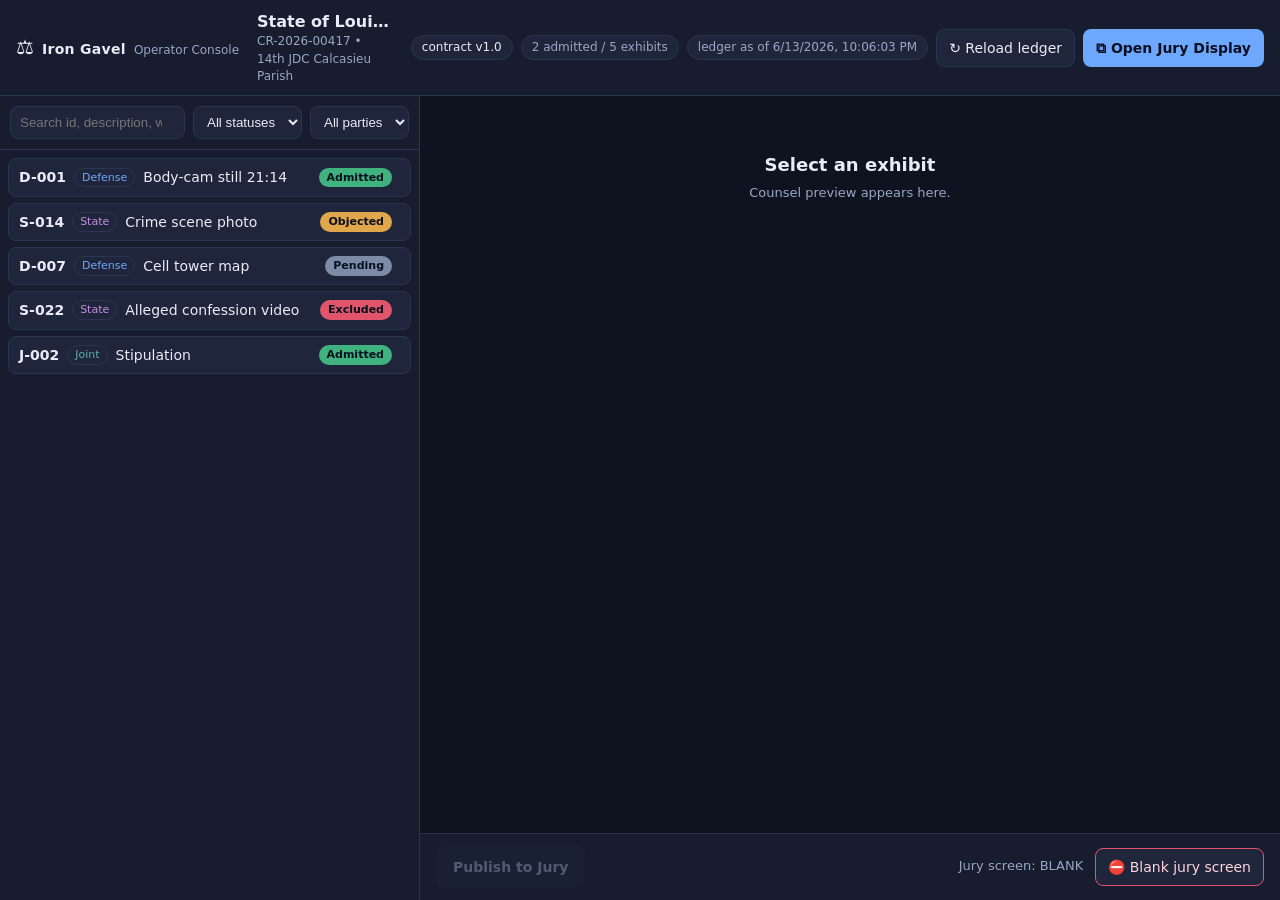
<file: app/index.html>
<!DOCTYPE html>
<html lang="en">
  <head>
    <meta charset="utf-8" />
    <meta name="viewport" content="width=device-width, initial-scale=1" />
    <title>Iron Gavel — Operator Console</title>
    <link rel="stylesheet" href="styles.css" />
  </head>
  <body class="operator">
    <div id="app">
      <header class="topbar">
        <div class="brand">
          <span class="brand-mark">⚖</span>
          <span class="brand-name">Iron Gavel</span>
          <span class="brand-sub">Operator Console</span>
        </div>
        <div class="case-block">
          <h1 id="case-caption">Loading…</h1>
          <div id="case-meta" class="case-meta"></div>
        </div>
        <div class="topbar-right">
          <span id="contract-badge" class="pill"></span>
          <span id="counts" class="pill pill-quiet"></span>
          <span id="generated" class="pill pill-quiet"></span>
          <button id="btn-reload" class="btn" type="button" title="Re-read exhibits.json">
            ↻ Reload ledger
          </button>
          <button id="btn-open-jury" class="btn btn-accent" type="button">
            ⧉ Open Jury Display
          </button>
        </div>
      </header>

      <div id="banner" class="banner"></div>

      <main class="layout">
        <section class="col col-list">
          <div class="filters">
            <input id="filter-q" type="search" placeholder="Search id, description, witness…" />
            <select id="filter-status" aria-label="Filter by status">
              <option value="all">All statuses</option>
              <option value="pending">Pending</option>
              <option value="offered">Offered</option>
              <option value="objected">Objected</option>
              <option value="admitted">Admitted</option>
              <option value="excluded">Excluded</option>
            </select>
            <select id="filter-party" aria-label="Filter by party">
              <option value="all">All parties</option>
              <option value="Defense">Defense</option>
              <option value="State">State</option>
              <option value="Joint">Joint</option>
              <option value="Court">Court</option>
            </select>
          </div>
          <div id="exhibit-list" class="exhibit-list"></div>
        </section>

        <section class="col col-detail">
          <div id="detail" class="detail"></div>
          <div class="publish-bar">
            <div class="publish-left">
              <button id="btn-publish" class="btn btn-publish" type="button" disabled>
                Publish to Jury
              </button>
              <span id="publish-reason" class="publish-reason"></span>
            </div>
            <div class="publish-right">
              <div id="published-strip" class="published-strip"></div>
              <button id="btn-blank" class="btn btn-danger" type="button" title="Esc">
                ⛔ Blank jury screen
              </button>
            </div>
          </div>
        </section>
      </main>
    </div>

    <script src="contract.js"></script>
    <script src="channel.js"></script>
    <script src="render.js"></script>
    <script src="operator.js"></script>
  </body>
</html>
</file>
<file: app/styles.css>
/* =============================================================================
 * styles.css — Iron Gavel / Courtroom Justice
 * Operator console: dense, legible, high-contrast. Jury display: calm, full
 * bleed, neutral. Status colors are consistent across both screens.
 * ========================================================================== */

:root {
  --bg: #0f1320;
  --panel: #171c2e;
  --panel-2: #1f263c;
  --line: #2b3450;
  --ink: #e8ecf6;
  --ink-dim: #9aa6c4;
  --accent: #6ea8fe;
  --accent-ink: #0b1020;

  --ok: #3fb27f;
  --warn: #e0a64a;
  --danger: #e0556b;

  --st-pending: #7d8aa8;
  --st-offered: #6ea8fe;
  --st-objected: #e0a64a;
  --st-admitted: #3fb27f;
  --st-excluded: #e0556b;

  --party-defense: #6ea8fe;
  --party-state: #c98bdb;
  --party-joint: #5bb1a8;
  --party-court: #b8c0d6;
}

* { box-sizing: border-box; }

html, body { height: 100%; margin: 0; }

body {
  background: var(--bg);
  color: var(--ink);
  font: 14px/1.45 "Inter", "Segoe UI", system-ui, -apple-system, sans-serif;
  -webkit-font-smoothing: antialiased;
}

button { font: inherit; }

.btn {
  background: var(--panel-2);
  color: var(--ink);
  border: 1px solid var(--line);
  border-radius: 8px;
  padding: 8px 12px;
  cursor: pointer;
  transition: background 0.12s, border-color 0.12s, opacity 0.12s;
}
.btn:hover { background: #283150; }
.btn:disabled { opacity: 0.45; cursor: not-allowed; }
.btn-accent { background: var(--accent); color: var(--accent-ink); border-color: transparent; font-weight: 600; }
.btn-accent:hover { background: #8cbcff; }
.btn-danger { border-color: var(--danger); color: #ffd4db; }
.btn-danger:hover { background: rgba(224, 85, 107, 0.18); }
.btn-publish { background: var(--ok); color: #062017; border-color: transparent; font-weight: 700; padding: 10px 16px; }
.btn-publish:hover:not(:disabled) { background: #54c693; }
.btn-publish:disabled { background: var(--panel-2); color: var(--ink-dim); }

/* ---- operator layout ----------------------------------------------------- */
#app { display: flex; flex-direction: column; height: 100vh; }

.topbar {
  display: flex; align-items: center; gap: 18px;
  padding: 10px 16px; background: var(--panel);
  border-bottom: 1px solid var(--line);
}
.brand { display: flex; align-items: baseline; gap: 8px; white-space: nowrap; }
.brand-mark { font-size: 20px; }
.brand-name { font-weight: 800; letter-spacing: 0.3px; }
.brand-sub { color: var(--ink-dim); font-size: 12px; }
.case-block { flex: 1; min-width: 0; }
.case-block h1 { font-size: 16px; margin: 0; white-space: nowrap; overflow: hidden; text-overflow: ellipsis; }
.case-meta { color: var(--ink-dim); font-size: 12px; }
.topbar-right { display: flex; align-items: center; gap: 8px; flex-wrap: wrap; justify-content: flex-end; }

.pill {
  background: var(--panel-2); border: 1px solid var(--line);
  border-radius: 999px; padding: 3px 10px; font-size: 12px; white-space: nowrap;
}
.pill-quiet { color: var(--ink-dim); }

.banner { padding: 0 16px; max-height: 0; overflow: hidden; transition: max-height 0.15s, padding 0.15s; font-size: 13px; }
.banner.banner-ok, .banner.banner-info, .banner.banner-warn { max-height: 44px; padding: 8px 16px; }
.banner-ok { background: rgba(63, 178, 127, 0.16); color: #b8f0d6; }
.banner-info { background: rgba(110, 168, 254, 0.16); color: #cfe0ff; }
.banner-warn { background: rgba(224, 166, 74, 0.18); color: #ffe6bf; }

.layout { flex: 1; display: grid; grid-template-columns: minmax(320px, 420px) 1fr; min-height: 0; }
.col { min-height: 0; display: flex; flex-direction: column; }
.col-list { border-right: 1px solid var(--line); background: var(--panel); }
.col-detail { min-width: 0; }

.filters { display: flex; gap: 8px; padding: 10px; border-bottom: 1px solid var(--line); }
.filters input, .filters select {
  background: var(--panel-2); color: var(--ink); border: 1px solid var(--line);
  border-radius: 8px; padding: 7px 9px;
}
.filters input { flex: 1; min-width: 0; }

.exhibit-list { overflow: auto; padding: 8px; display: flex; flex-direction: column; gap: 6px; }
.exhibit-row {
  display: grid; grid-template-columns: auto auto 1fr auto auto; align-items: center; gap: 8px;
  text-align: left; width: 100%;
  background: var(--panel-2); border: 1px solid var(--line); border-radius: 8px;
  padding: 8px 10px; color: var(--ink); cursor: pointer;
}
.exhibit-row:hover { border-color: #3b466e; }
.exhibit-row.is-selected { border-color: var(--accent); box-shadow: 0 0 0 1px var(--accent) inset; }
.exhibit-row.is-live { box-shadow: 0 0 0 1px var(--ok) inset; }
.ex-id { font-weight: 700; font-variant-numeric: tabular-nums; white-space: nowrap; }
.ex-desc { color: var(--ink); overflow: hidden; text-overflow: ellipsis; white-space: nowrap; }
.ex-party { font-size: 11px; padding: 1px 7px; border-radius: 999px; border: 1px solid var(--line); white-space: nowrap; }
.party-defense { color: var(--party-defense); }
.party-state { color: var(--party-state); }
.party-joint { color: var(--party-joint); }
.party-court { color: var(--party-court); }

.badge { font-size: 11px; font-weight: 700; padding: 2px 8px; border-radius: 999px; white-space: nowrap; color: #07101e; }
.badge-pending { background: var(--st-pending); }
.badge-offered { background: var(--st-offered); }
.badge-objected { background: var(--st-objected); }
.badge-admitted { background: var(--st-admitted); }
.badge-excluded { background: var(--st-excluded); }

.live-dot { color: var(--ok); font-weight: 800; font-size: 11px; white-space: nowrap; }

/* ---- detail / preview ---------------------------------------------------- */
.detail { flex: 1; overflow: auto; padding: 16px; display: flex; flex-direction: column; gap: 14px; min-height: 0; }
.detail-meta { display: flex; flex-direction: column; gap: 10px; }
.detail-title { display: flex; align-items: center; gap: 10px; font-size: 18px; }
.detail-title .ex-id { font-size: 20px; }
.detail-desc { font-size: 15px; color: var(--ink); }
.facts { display: grid; grid-template-columns: max-content 1fr; gap: 4px 16px; margin: 0; }
.facts dt { color: var(--ink-dim); font-size: 12px; text-transform: uppercase; letter-spacing: 0.4px; }
.facts dd { margin: 0; }

.detail-preview {
  flex: 1; min-height: 320px; background: #0a0e18; border: 1px solid var(--line);
  border-radius: 10px; overflow: hidden; display: flex; align-items: center; justify-content: center;
}
.media { width: 100%; height: 100%; border: 0; background: #0a0e18; }
.media-pdf { min-height: 60vh; }
.media-image { object-fit: contain; }
.media-video { object-fit: contain; background: #000; }

.placeholder { text-align: center; color: var(--ink-dim); padding: 40px 20px; }
.placeholder-title { font-size: 18px; font-weight: 700; color: var(--ink); margin-bottom: 6px; }
.placeholder-sub { font-size: 13px; }

.publish-bar {
  display: flex; align-items: center; justify-content: space-between; gap: 12px;
  padding: 12px 16px; border-top: 1px solid var(--line); background: var(--panel);
}
.publish-left { display: flex; align-items: center; gap: 12px; min-width: 0; }
.publish-reason { color: var(--ink-dim); font-size: 13px; overflow: hidden; text-overflow: ellipsis; }
.publish-right { display: flex; align-items: center; gap: 12px; }
.published-strip { display: flex; align-items: center; gap: 8px; font-size: 13px; }
.live-none { color: var(--ink-dim); }

/* ---- fatal --------------------------------------------------------------- */
.fatal { max-width: 640px; margin: 60px auto; background: var(--panel); border: 1px solid var(--danger); border-radius: 12px; padding: 28px; }
.fatal h1 { margin-top: 0; color: #ffd4db; }
.fatal-msg { font-size: 15px; }
.fatal-detail { color: var(--ink-dim); font-family: ui-monospace, monospace; font-size: 12px; white-space: pre-wrap; }
.fatal-hint { color: var(--ink-dim); font-size: 13px; }

/* ---- jury display -------------------------------------------------------- */
body.jury { background: #05070d; overflow: hidden; }
.stage {
  position: fixed; inset: 0; display: flex; align-items: center; justify-content: center;
  background: #05070d;
}
.stage.is-blank { background: #05070d; }
.stage .media { width: 100vw; height: 100vh; }
.stage .media-image, .stage .media-video { object-fit: contain; }
.stage .placeholder { color: #3b466e; }
.jury-error { text-align: center; color: #ffd4db; }
.jury-error-title { font-size: 26px; font-weight: 800; margin-bottom: 10px; }
.jury-error-msg { color: #c9b3b8; max-width: 70vw; }

@media (max-width: 820px) {
  .layout { grid-template-columns: 1fr; }
  .col-list { max-height: 40vh; border-right: 0; border-bottom: 1px solid var(--line); }
}
</file>
